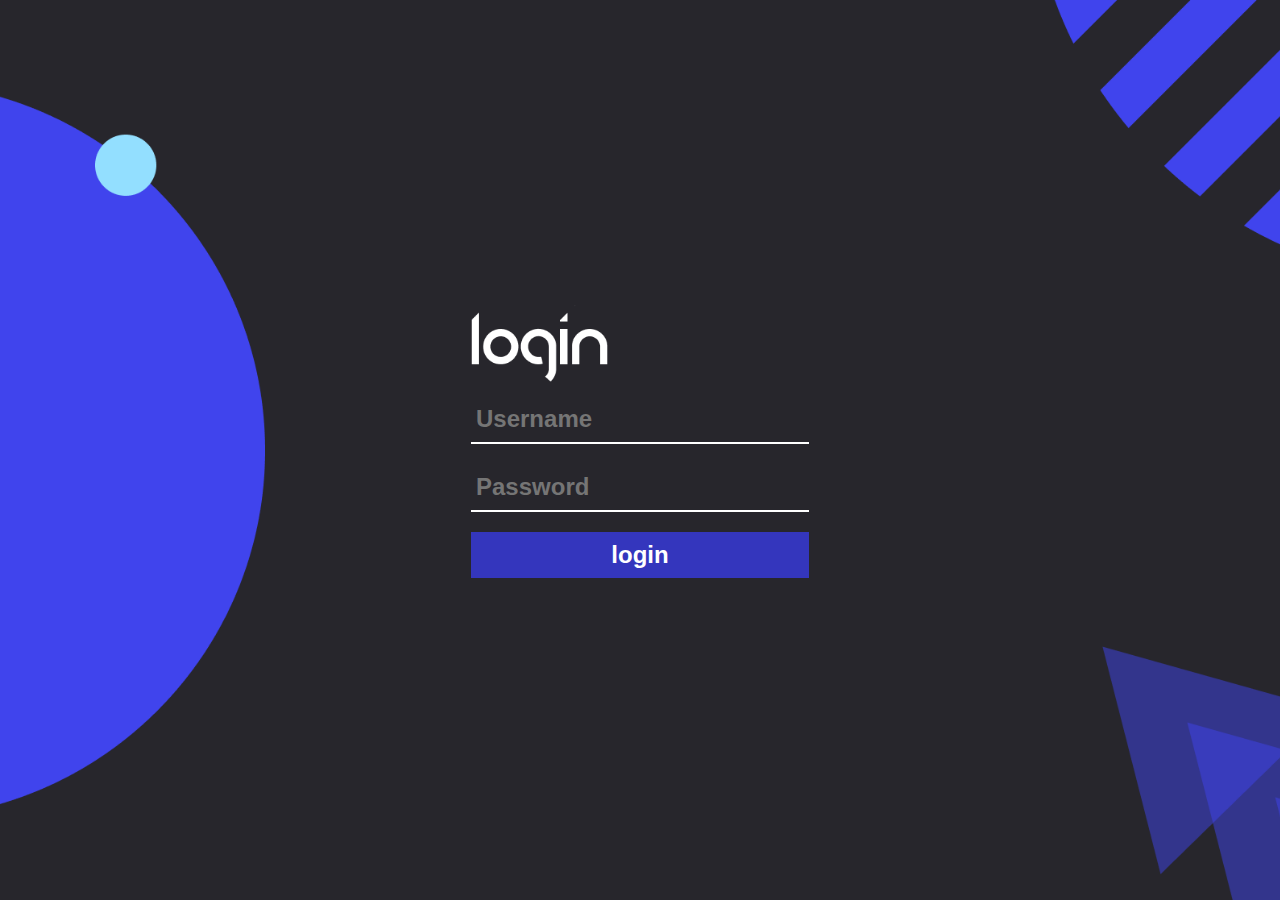
<file: index.html>
<!DOCTYPE html>
<html lang="en">
<head>
    <meta charset="UTF-8">
    <meta http-equiv="X-UA-Compatible" content="IE=edge">
    <meta name="viewport" content="width=device-width, initial-scale=1.0">
    <title>Document</title>
    <link rel="stylesheet" href="./auth.css">
</head>
<body>
    <div class="auth">

        <div class="form-auth">
            <div class="title">
                <img class="title-img" src="./LOGIN.png" alt="Login">
            </div>

            <form id="form_auth" action="" method="POST">
                <div>
                    <input type="text" name="login" class="loin-input" placeholder="Username">
                </div>
                <div>
                    <input type="password" name="password" class="pasword-input" placeholder="Password">
                </div>
                <div>
                    <input type="submit" value="login" class="btn-submit">
                </div>
            </form>
        </div>
    </div>
    <script src="./auth.js"></script>
</body>
</html>
</file>
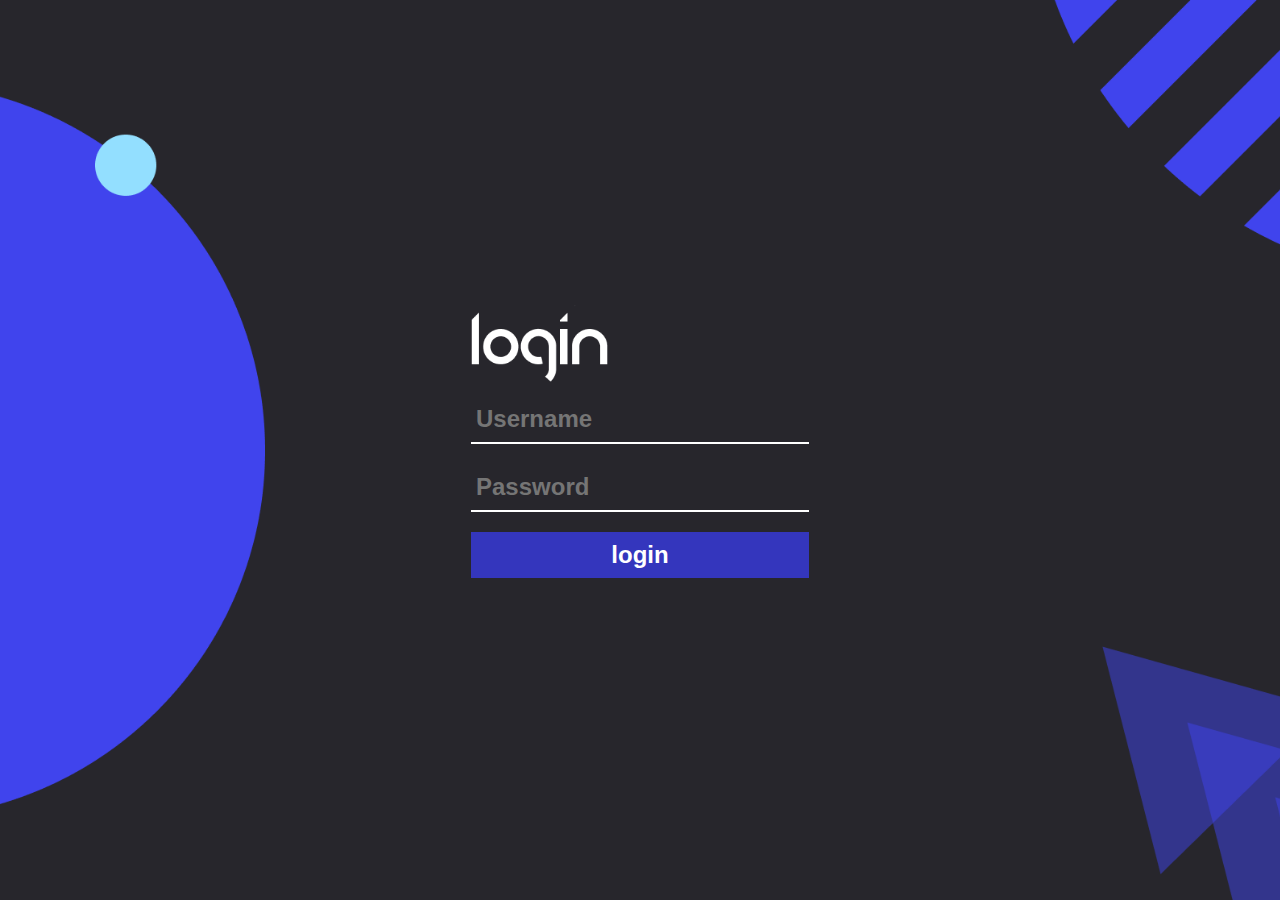
<file: auth.html>
<!DOCTYPE html>
<html lang="en">
<head>
    <meta charset="UTF-8">
    <meta http-equiv="X-UA-Compatible" content="IE=edge">
    <meta name="viewport" content="width=device-width, initial-scale=1.0">
    <title>Document</title>
    <link rel="stylesheet" href="./auth.css">
</head>
<body>
    <div class="auth">

        <div class="form-auth">
            <div class="title">
                <img class="title-img" src="./LOGIN.png" alt="Login">
            </div>

            <form id="form_auth" action="" method="POST">
                <div>
                    <input type="text" name="login" class="loin-input" placeholder="Username">
                </div>
                <div>
                    <input type="password" name="password" class="pasword-input" placeholder="Password">
                </div>
                <div>
                    <input type="submit" value="login" class="btn-submit">
                </div>
            </form>
        </div>
    </div>
    <script src="./auth.js"></script>
</body>
</html>
</file>
<file: auth.css>
* {
    box-sizing: border-box;
    font-family: sans-serif;
    padding: 0;
    margin: 0;
}

.auth {
    display: flex;
    justify-content: center;
    align-items: center;
    background-image: url(./bg-login.png);
    background-size: cover;
    max-width: 100%;
    min-height: 100vh;
}

.form-auth {
    max-width: 500px;
    padding: 10px;
}

.title .title-img {
    height: 70px;
} 

.loin-input,.pasword-input, .btn-submit {
    outline: none;
    padding: 5px;
    font-size: 24px;
    font-weight: bold;
    line-height: 36px;
    background: #27262c;
    border: none;
    border-bottom: 2px solid #ffffff;
    color: #ffffff;
    caret-color: #ffffff;
    width: 100%;
    margin: 10px 0;
}

.btn-submit {
    background-color: #3436bd;
    border: none;
    transition: background 600ms;
}

.btn-submit:hover {
    background: #25279c;
}
</file>
